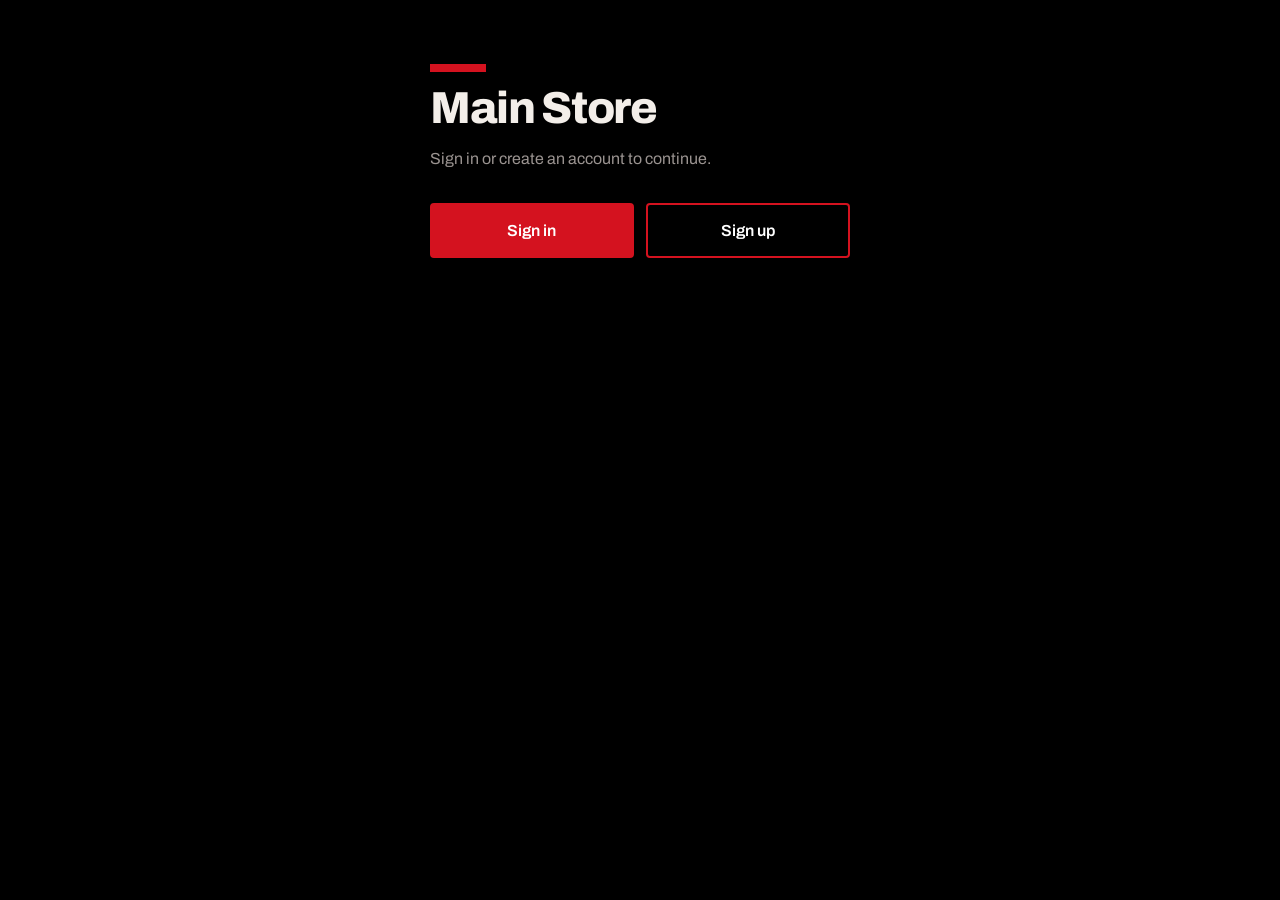
<file: index.html>
<!DOCTYPE html>
<html lang="en">
<head>
    <meta charset="UTF-8">
    <meta name="viewport" content="width=device-width, initial-scale=1.0">
    <title>Main Store</title>
    <link rel="icon" type="image/png" href="src/icons/main_store.png">
    <link rel="stylesheet" href="src/style.css">
</head>
<body>
    <header class="marca">Main Store</header>
    <p class="lema">Sign in or create an account to continue.</p>
    <nav class="acciones">
        <a class="boton" href="src/signin.html">Sign in</a>
        <a class="boton boton-sec" href="src/signup.html">Sign up</a>
    </nav>
</body>
</html>
</file>
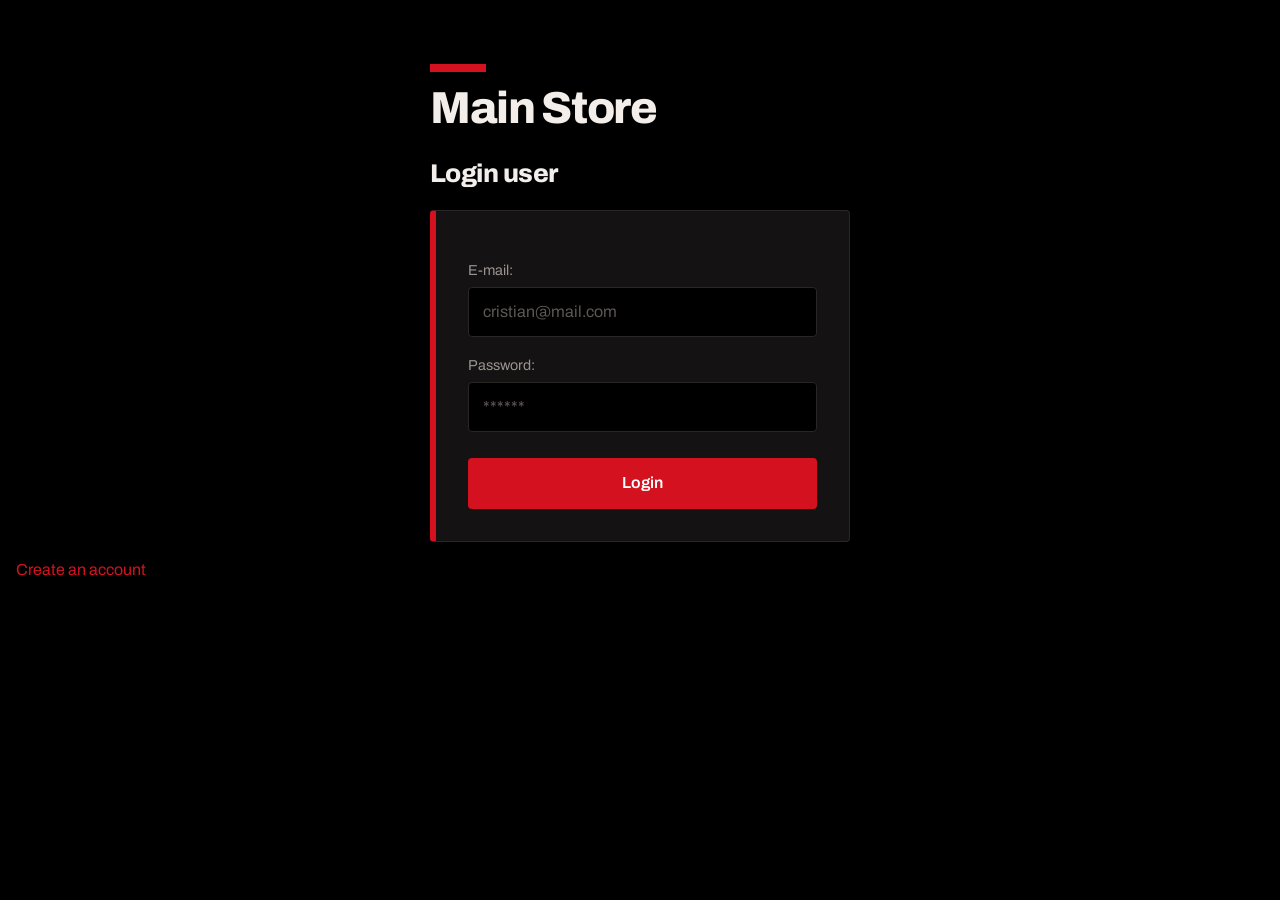
<file: src/signin.html>
<!DOCTYPE html>
<html lang="en">
<head>
    <meta charset="UTF-8">
    <meta name="viewport" content="width=device-width, initial-scale=1.0">
    <title>Document</title>
    <link rel="stylesheet" href="style.css">
</head>
<body>
   <header class="marca">Main Store</header>
   <h3>Login user</h3>
    <form name="login-form" action="signin.php" method="POST">
        <label>E-mail:</label><br>
        <input type="email" name="email" placeholder="cristian@mail.com" required><br><br>
        <label>Password:</label><br>
        <input type="password" name="psw" placeholder="******" required><br><br>
        <button>Login</button>
    </form>
    <a href="signup.html">Create an account</a>
</body>
</html>
</file>
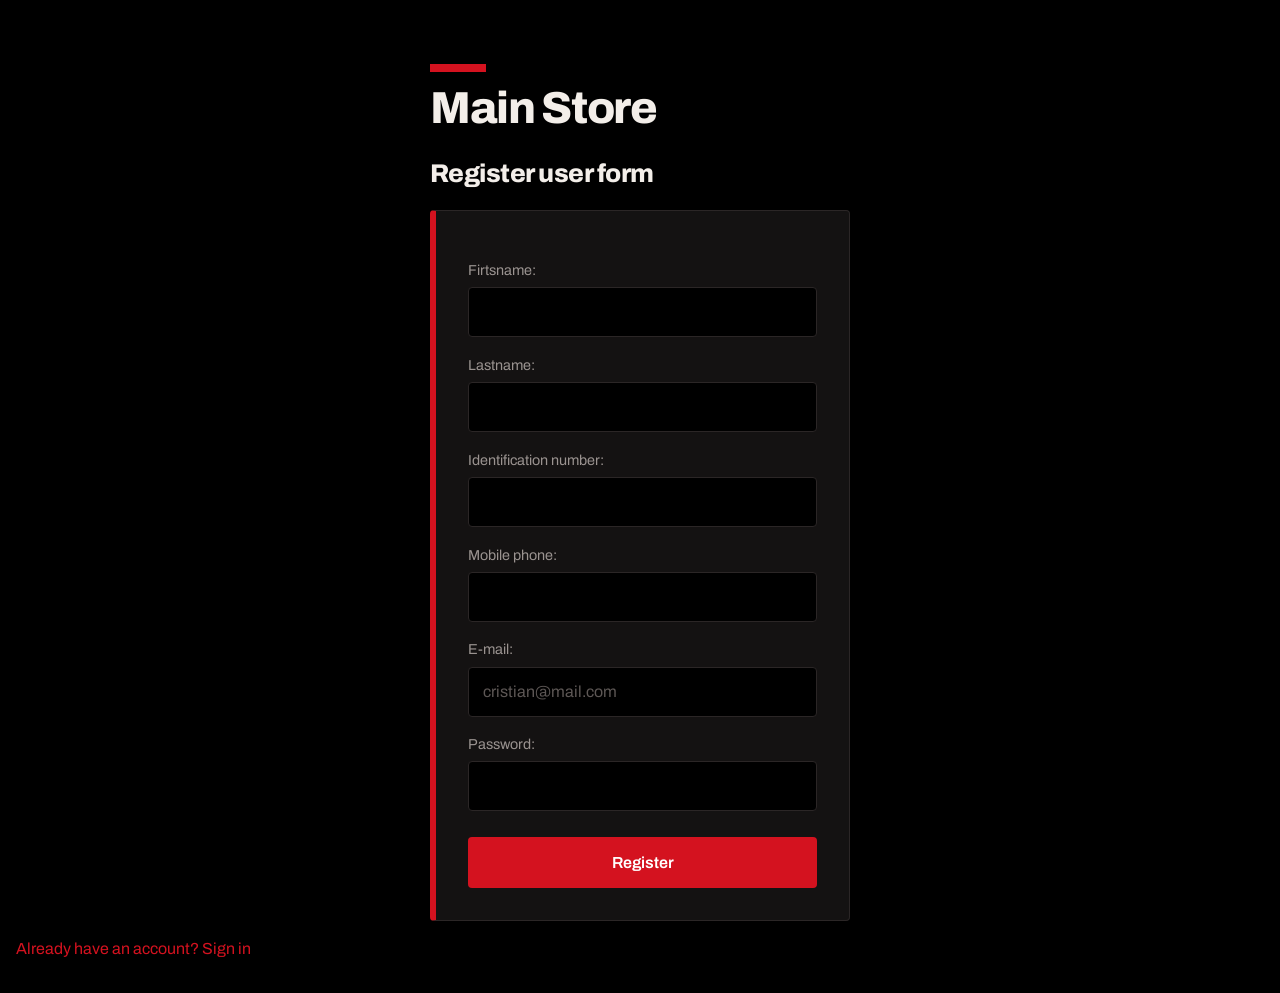
<file: src/signup.html>
<!DOCTYPE html>
<html lang="en">
<head>
    <meta charset="UTF-8">
    <meta name="viewport" content="width=device-width, initial-scale=1.0">
    <title>Main Store - Register user</title>
    <link rel="icon" type="image/png" href="icons/main_store.png">
    <link rel="stylesheet" href="style.css">
</head>
<body>
    <header class="marca">Main Store</header>
    <h3>Register user form</h3>
    <form name="register-form" action="signup.php" method="post">
    <label>Firtsname:</label><br>
    <input type="text" name="fname" required><br><br>
    <label>Lastname:</label><br>
    <input type="text" name="lname" required><br><br>
    <label>Identification number:</label><br>
    <input type="text" name="idnumber" required><br><br>
    <label>Mobile phone:</label><br>
    <input type="text" name="mphone"  required><br><br>
    <label>E-mail:</label><br>
    <input type="email" name="email" placeholder="cristian@mail.com" required><br><br>
    <label>Password:</label><br>
    <input type="password" name="psw" required><br><br>
    <button>Register</button>
    </form>
    <a href="signin.html">Already have an account? Sign in</a>
</body>
</html>
</file>
<file: src/style.css>
@import url('https://fonts.googleapis.com/css2?family=Archivo:wght@400;600;800&display=swap');

:root {
  --negro: #000000;
  --carbon: #141212;
  --borde: #2b2626;
  --rojo: #d4121f;
  --rojo-oscuro: #9e0d17;
  --texto: #f3eee9;
  --apagado: #9a9390;
}

*, *::before, *::after { box-sizing: border-box; }

body {
  margin: 0;
  min-height: 100vh;
  padding: 2rem 1rem;
  background: var(--negro);
  color: var(--texto);
  font-family: 'Archivo', system-ui, sans-serif;
  line-height: 1.5;
}

h3 {
  margin: 0 0 1.5rem;
  font-size: 1.6rem;
  font-weight: 800;
  letter-spacing: -0.02em;
}

body > h3 {
  max-width: 420px;
  margin: 1.5rem auto 1rem;
}

a { color: var(--rojo); text-decoration: none; }
a:hover { color: #fff; text-decoration: underline; }

a:focus-visible, button:focus-visible, input:focus-visible, select:focus-visible {
  outline: 2px solid var(--rojo);
  outline-offset: 3px;
}

/* Logo */
.marca {
  max-width: 420px;
  margin: 2rem auto 0;
  font-size: 2.8rem;
  font-weight: 800;
  letter-spacing: -0.03em;
  line-height: 1;
}
.marca::before {
  content: "";
  display: block;
  width: 56px;
  height: 8px;
  margin-bottom: 0.9rem;
  background: var(--rojo);
}

/* Página de inicio */
.lema {
  max-width: 420px;
  margin: 1rem auto 0;
  color: var(--apagado);
}
.acciones {
  display: flex;
  gap: 0.8rem;
  max-width: 420px;
  margin: 2rem auto;
}
a.boton {
  flex: 1;
  padding: 0.85rem 1rem;
  background: var(--rojo);
  color: #fff;
  border: 2px solid var(--rojo);
  border-radius: 4px;
  font-weight: 600;
  text-align: center;
}
a.boton:hover { background: var(--rojo-oscuro); border-color: var(--rojo-oscuro); text-decoration: none; }
a.boton-sec { background: transparent; }
a.boton-sec:hover { background: var(--rojo); border-color: var(--rojo); }

/* Formularios */
form {
  max-width: 420px;
  margin: 1rem auto;
  padding: 2rem;
  background: var(--carbon);
  border: 1px solid var(--borde);
  border-left: 6px solid var(--rojo);
  border-radius: 4px;
}

form br { display: none; }

label {
  display: block;
  margin: 1.1rem 0 0.35rem;
  font-size: 0.9rem;
  color: var(--apagado);
}

input[type=text], input[type=email], input[type=password] {
  width: 100%;
  padding: 0.75rem 0.85rem;
  background: var(--negro);
  color: var(--texto);
  border: 1px solid var(--borde);
  border-radius: 4px;
  font: inherit;
}

input::placeholder { color: #5d5755; }
input:focus { border-color: var(--rojo); box-shadow: 0 0 0 3px rgba(212, 18, 31, 0.25); }

input[type=file] { width: 100%; color: var(--apagado); font: inherit; }
input[type=file]::file-selector-button {
  margin-right: 0.8rem;
  padding: 0.5rem 0.9rem;
  background: var(--borde);
  color: var(--texto);
  border: 0;
  border-radius: 4px;
  font: inherit;
  cursor: pointer;
}

button {
  width: 100%;
  margin-top: 1.6rem;
  padding: 0.85rem 1rem;
  background: var(--rojo);
  color: #fff;
  border: 0;
  border-radius: 4px;
  font: inherit;
  font-weight: 600;
  cursor: pointer;
  transition: background 0.15s;
}
button:hover { background: var(--rojo-oscuro); }

form a { display: inline-block; margin-top: 1.2rem; font-size: 0.9rem; }

/* Filtro y tabla de usuarios */
select {
  margin-bottom: 1.5rem;
  padding: 0.6rem 0.8rem;
  background: var(--carbon);
  color: var(--texto);
  border: 1px solid var(--borde);
  border-radius: 4px;
  font: inherit;
}

.table {
  --bs-table-color: var(--texto);
  --bs-table-bg: transparent;
  --bs-table-striped-bg: #0f0d0d;
  --bs-table-striped-color: var(--texto);
  --bs-table-border-color: var(--borde);
  max-width: 1000px;
  margin: 0 auto 1.5rem;
  vertical-align: middle;
}

.table thead th {
  color: var(--apagado);
  font-weight: 600;
  border-bottom: 2px solid var(--rojo);
}

.table tbody tr:hover > * { --bs-table-bg-state: #1c0b0d; }

.table td:first-child img {
  width: 40px;
  height: 40px;
  border-radius: 50%;
  object-fit: cover;
}

@media (max-width: 640px) {
  body { padding: 1rem 0.75rem; }
  form { padding: 1.25rem; }
  .marca { font-size: 2.2rem; }
}

@media (prefers-reduced-motion: reduce) {
  button { transition: none; }
}
</file>
